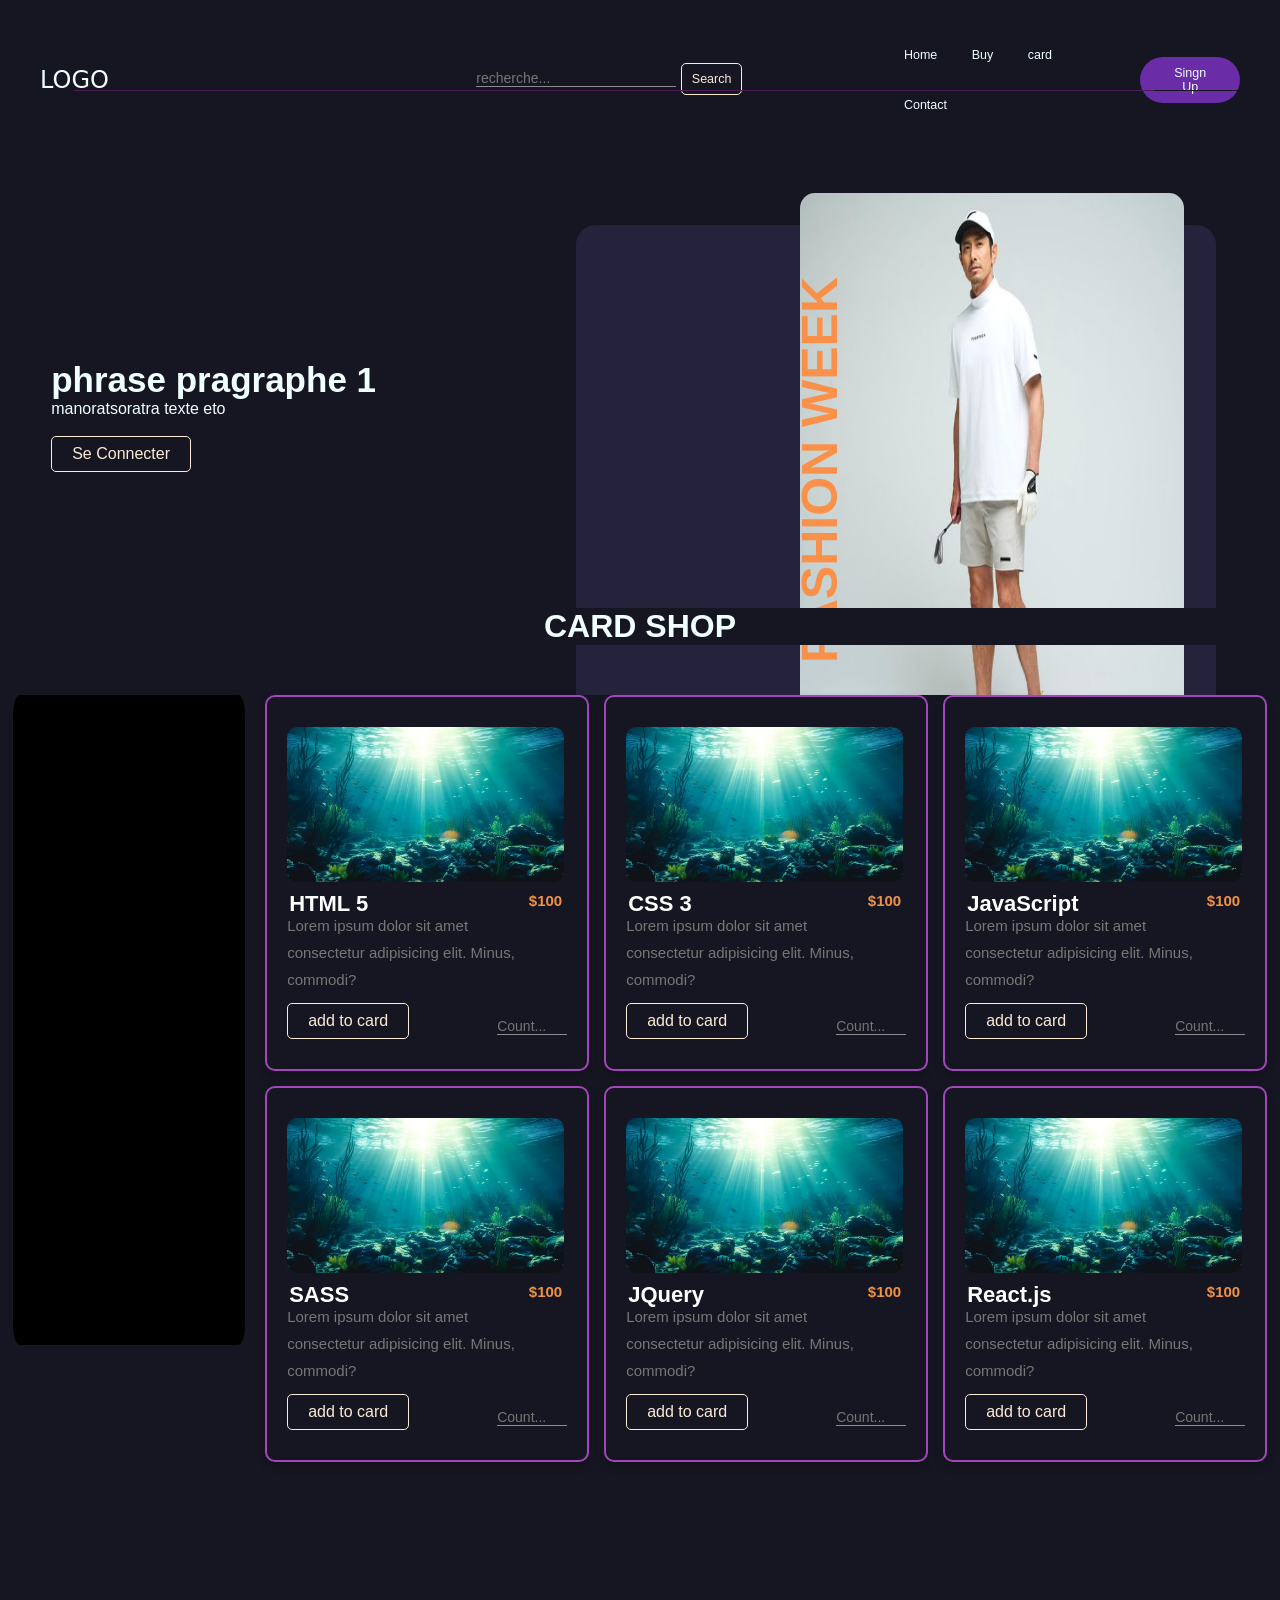
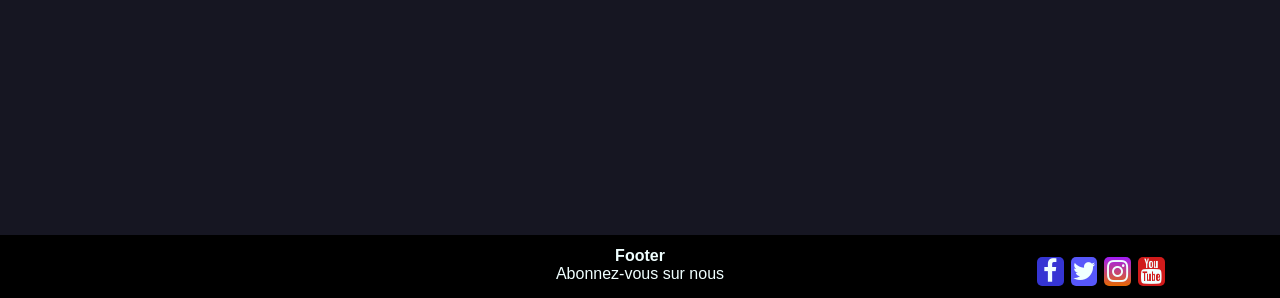
<file: Christina-Rudy Laravel Template/index.html>
<!DOCTYPE html>
<html lang="en">
<head>
    <meta charset="UTF-8">
    <meta name="viewport" content="width=device-width, initial-scale=1.0">
    <link rel="stylesheet" href="assets/css/index.css">
    <link rel="stylesheet" href="assets/css/footer.css">
    <link rel="stylesheet" href="assets/css/barre_de_recherche.css">
    <link rel="stylesheet" href="https://cdnjs.cloudflare.com/ajax/libs/font-awesome/4.7.0/css/font-awesome.min.css">
    <link rel="stylesheet" href="assets/css/card.css">
</head>
    <!-- <title>Laravel-Rudy et Christina-Template</title> -->
    <title>acceuil</title>

</head>
<body>
    <!-- logo hatoa sary ; raha tiana  -->
    <header>
        <div class="logo">LOGO</div>
        
        <nav>
            <ul class="menu">
                <li><a href="index.html">Home</a></li>
                <li><a href="#">Buy</a></li>
                <li><a href="#card">card</a></li>
                <li><a href="#">Contact</a></li>
            </ul>
        </nav>
        <a class="auth" href="signUp.html"><button>Singn Up</button></a>

        <div class="search-box">
            <!-- <input type="text" class="input-search" placeholder="I love you Christina..."> -->
            <input type="text" class="input-search" placeholder="recherche...">
            <button class="search-button">Search</button>
        </div>
        
    </header>

    <div class="trait">
    <HR ALIGN=CENTER>
    </div>

    <div class="paragraphe1">
        <h2>phrase pragraphe 1</h2>
        <span>manoratsoratra texte eto </span><br><br>
        <a href="login.html"><input type="button" class="btn-paragraphe1" value="Se Connecter"></a>
    </div>

    <div class="paragraphe2">
        <img src="assets/img/1.jpg" alt="" style="height: 110%; width: 60%; margin-top: -5%; margin-left: 35%; border-radius: 15px;">
        <h2>FASHION WEEK</h2>
    </div>

    <!-- card -->
    <div class="titre" id="card">
        <h1>CARD SHOP</h1>
    </div>

    <nav class="nav-card">
        <div class="filtre">

        </div>

        <div class="box-container">

            <div class="box">
                <img src="assets/img/2.jpg" alt="">
                <h3>HTML 5</h3>
                <h5>$100</h5>
                <p>Lorem ipsum dolor sit amet consectetur adipisicing elit. Minus, commodi?</p>
                <a href="#"><input type="button"  class="btn" value="add to card"></a>
                <input type="text" name="" class="number" placeholder="Count...">
            </div>  
    
            <div class="box">
                <img src="assets/img/2.jpg" alt="">
                <h3>CSS 3</h3>
                <h5>$100</h5>
                <p>Lorem ipsum dolor sit amet consectetur adipisicing elit. Minus, commodi?</p>
                <a href="#"><input type="button"  class="btn" value="add to card"></a>
                <input type="text" name="" class="number" placeholder="Count...">
            </div>
    
            <div class="box">
                <img src="assets/img/2.jpg" alt="">
                <h3>JavaScript</h3>
                <h5>$100</h5>
                <p>Lorem ipsum dolor sit amet consectetur adipisicing elit. Minus, commodi?</p>
                <a href="#"><input type="button"  class="btn" value="add to card"></a>
                <input type="text" name="" class="number" placeholder="Count...">

            </div>
    
            <div class="box">
                <img src="assets/img/2.jpg" alt="">
                <h3>SASS</h3>
                <h5>$100</h5>
                <p>Lorem ipsum dolor sit amet consectetur adipisicing elit. Minus, commodi?</p>
                <a href="#"><input type="button"  class="btn" value="add to card"></a>
                <input type="text" name="" class="number" placeholder="Count...">

            </div>
    
            <div class="box">
                <img src="assets/img/2.jpg" alt="">
                <h3>JQuery</h3>
                <h5>$100</h5>
                <p>Lorem ipsum dolor sit amet consectetur adipisicing elit. Minus, commodi?</p>
                <a href="#"><input type="button"  class="btn" value="add to card"></a>
                <input type="text" name="" class="number" placeholder="Count...">

            </div>
    
            <div class="box">
                <img src="assets/img/2.jpg" alt="">
                <h3>React.js</h3>
                <h5>$100</h5>
                <p>Lorem ipsum dolor sit amet consectetur adipisicing elit. Minus, commodi?</p>
                <a href="#"><input type="button"  class="btn" value="add to card"></a>
                <input type="text" name="" class="number" placeholder="Count...">
            </div>
    
        </div>    
            
    </nav>
    <!-- fin card -->


    <footer>
        <div class="container">
            <div class="footer-text">
                <h3>Footer</h3>
                <p>Abonnez-vous sur nous</p>
                <div class="social">
                    <a href="#" class="fa fa-facebook"></a>
                    <a href="#" class="fa fa-twitter"></a>
                    <a href="#" class="fa fa-instagram"></a>
                    <a href="#" class="fa fa-youtube"></a>
                </div>
            </div>
        </div>
    </footer>

</body>
</html>
</file>
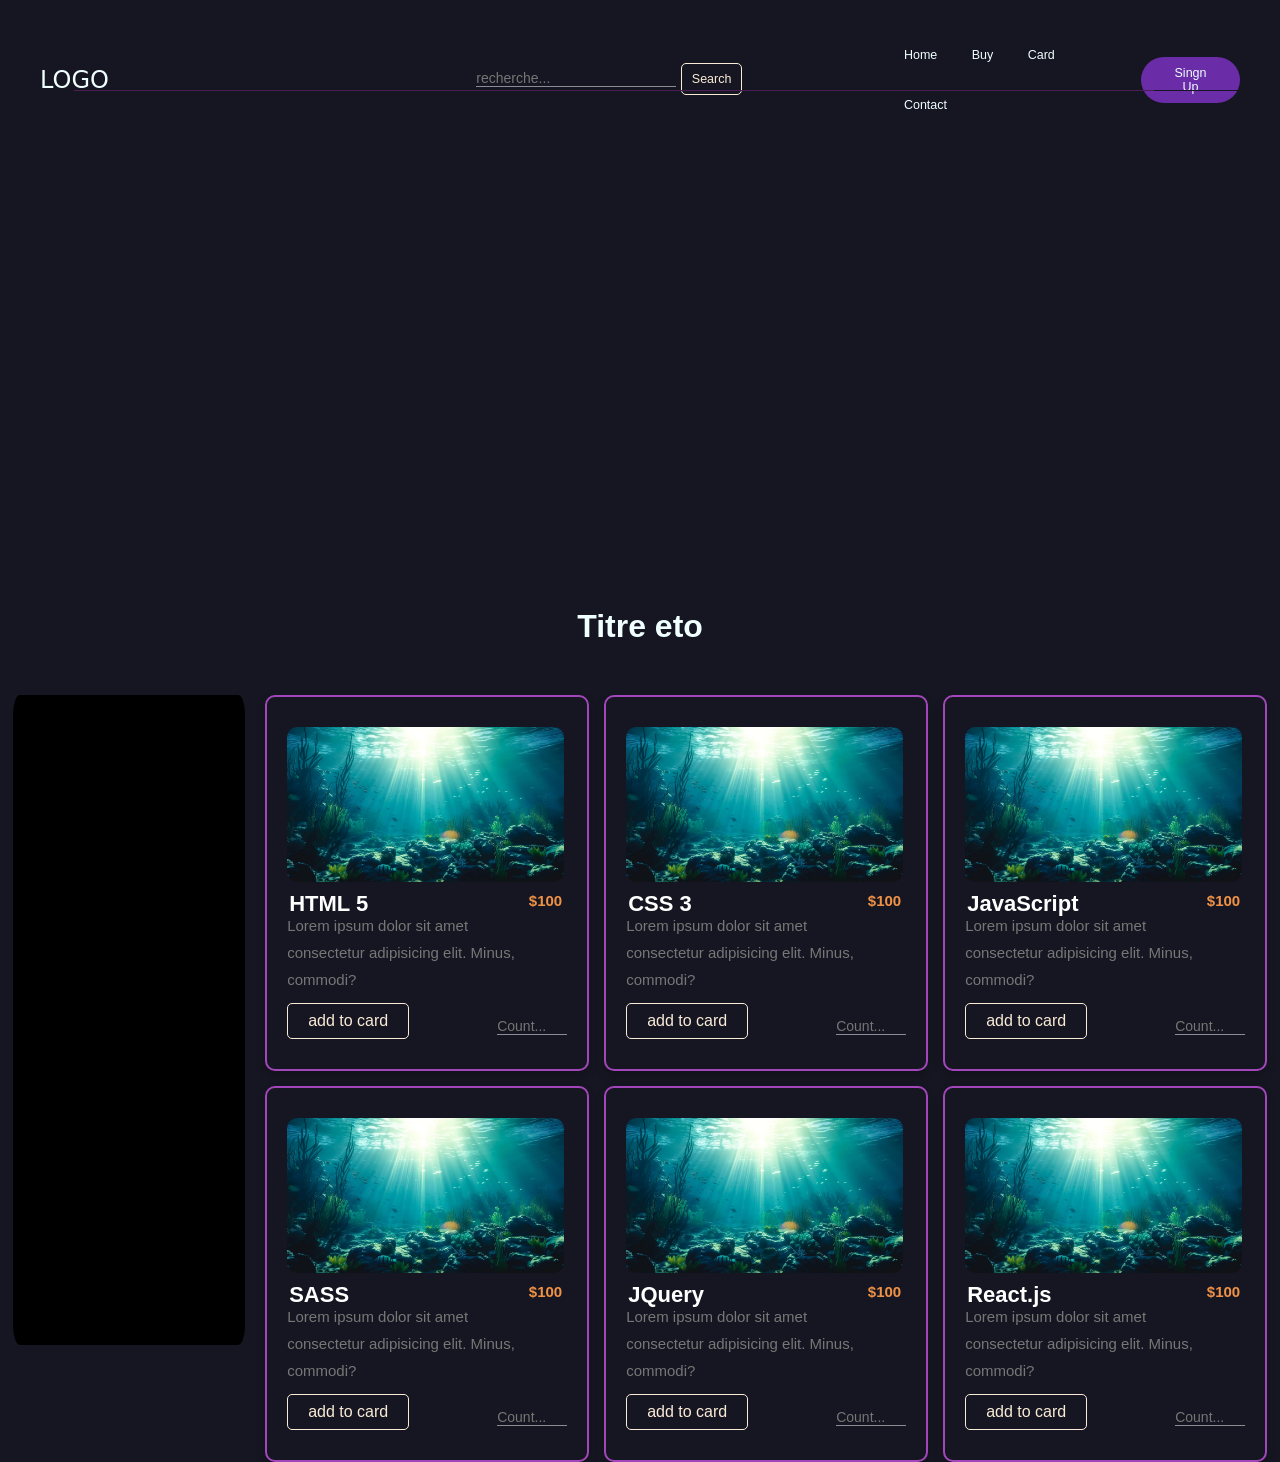
<file: Christina-Rudy Laravel Template/card.html>
<!DOCTYPE html>
<html lang="en">
<head>
    <meta charset="UTF-8">
    <meta name="viewport" content="width=device-width, initial-scale=1.0">
    <link rel="stylesheet" href="assets/css/index.css">
    <link rel="stylesheet" href="assets/css/footer.css">
    <link rel="stylesheet" href="assets/css/barre_de_recherche.css">
    <link rel="stylesheet" href="https://cdnjs.cloudflare.com/ajax/libs/font-awesome/4.7.0/css/font-awesome.min.css">
    <link rel="stylesheet" href="assets/css/card.css">
    <title>Card achat</title>
</head>
<body>
    <header>
        <div class="logo">LOGO</div>
        
        <nav>
            <ul class="menu">
                <li><a href="#">Home</a></li>
                <li><a href="#">Buy</a></li>
                <li><a href="#">Card</a></li>
                <li><a href="#">Contact</a></li>
            </ul>
        </nav>
        <a class="auth" href="signUp.html"><button>Singn Up</button></a>

        <div class="search-box">
            <!-- <input type="text" class="input-search" placeholder="I love you Christina..."> -->
            <input type="text" class="input-search" placeholder="recherche...">
            <button class="search-button">Search</button>
        </div>
        
    </header>

    <div class="trait">
        <HR ALIGN=CENTER>
        </div>

    <div class="titre">
        <h1>Titre eto</h1>
    </div>

    <nav class="nav-card" id="card">
        <div class="filtre">

        </div>

        <div class="box-container">

            <div class="box">
                <img src="assets/img/2.jpg" alt="">
                <h3>HTML 5</h3>
                <h5>$100</h5>
                <p>Lorem ipsum dolor sit amet consectetur adipisicing elit. Minus, commodi?</p>
                <a href="#"><input type="button"  class="btn" value="add to card"></a>
                <input type="text" name="" class="number" placeholder="Count...">
            </div>  
    
            <div class="box">
                <img src="assets/img/2.jpg" alt="">
                <h3>CSS 3</h3>
                <h5>$100</h5>
                <p>Lorem ipsum dolor sit amet consectetur adipisicing elit. Minus, commodi?</p>
                <a href="#"><input type="button"  class="btn" value="add to card"></a>
                <input type="text" name="" class="number" placeholder="Count...">
            </div>
    
            <div class="box">
                <img src="assets/img/2.jpg" alt="">
                <h3>JavaScript</h3>
                <h5>$100</h5>
                <p>Lorem ipsum dolor sit amet consectetur adipisicing elit. Minus, commodi?</p>
                <a href="#"><input type="button"  class="btn" value="add to card"></a>
                <input type="text" name="" class="number" placeholder="Count...">

            </div>
    
            <div class="box">
                <img src="assets/img/2.jpg" alt="">
                <h3>SASS</h3>
                <h5>$100</h5>
                <p>Lorem ipsum dolor sit amet consectetur adipisicing elit. Minus, commodi?</p>
                <a href="#"><input type="button"  class="btn" value="add to card"></a>
                <input type="text" name="" class="number" placeholder="Count...">

            </div>
    
            <div class="box">
                <img src="assets/img/2.jpg" alt="">
                <h3>JQuery</h3>
                <h5>$100</h5>
                <p>Lorem ipsum dolor sit amet consectetur adipisicing elit. Minus, commodi?</p>
                <a href="#"><input type="button"  class="btn" value="add to card"></a>
                <input type="text" name="" class="number" placeholder="Count...">

            </div>
    
            <div class="box">
                <img src="assets/img/2.jpg" alt="">
                <h3>React.js</h3>
                <h5>$100</h5>
                <p>Lorem ipsum dolor sit amet consectetur adipisicing elit. Minus, commodi?</p>
                <a href="#"><input type="button"  class="btn" value="add to card"></a>
                <input type="text" name="" class="number" placeholder="Count...">
            </div>
    
        </div>    
            
    </nav>

</body>
</html>
</file>
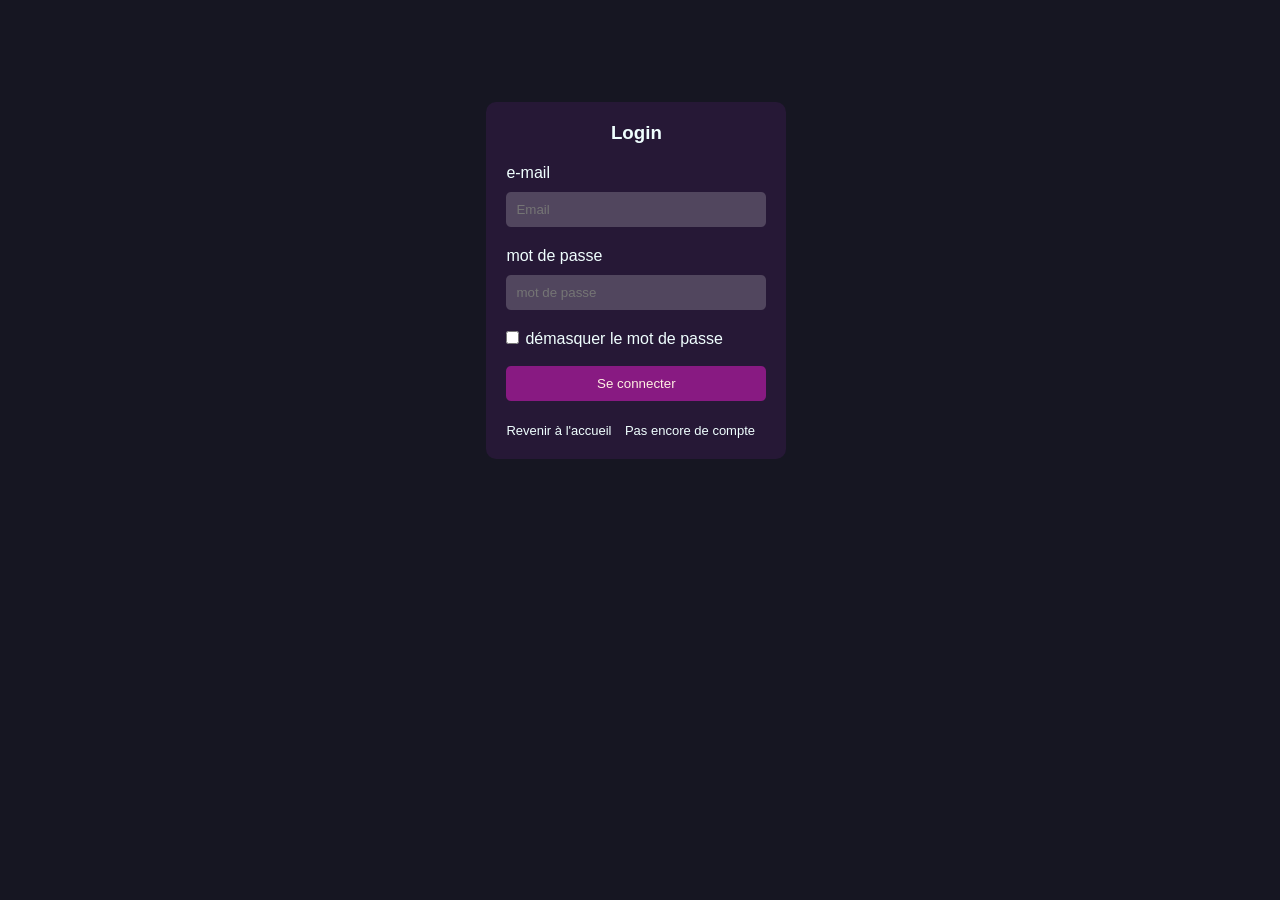
<file: Christina-Rudy Laravel Template/login.html>
<!DOCTYPE html>
<html lang="en">
<head>
    <meta charset="UTF-8">
    <meta name="viewport" content="width=device-width, initial-scale=1.0">
    <link rel="stylesheet" href="assets/css/login.css">
    <title>login</title>
</head>
<body>
    <form action="#" method="post">
        <div class="container">
            <div class="champ_saisie">
                <h3>Login</h3>

                <label for="email">e-mail</label>
                <input type="text" placeholder="Email" id="email" name="email" required>

                <label for="mdp">mot de passe</label>
                <input type="password" placeholder="mot de passe" id="mdp" name="mdp" required>
                <input type="checkbox" onclick="voir_mot_de_passe()"><span></span>démasquer le mot de passe
                <br><br>

                <input type="submit" class="btn-login" value="Se connecter">
                <a href="index.html">Revenir à l'accueil</a>
                <span></span>
                <span><a href="signUp.html">Pas encore de compte</a></span>

            </div>
        </div>
    </form>
</body>

<script>
    function voir_mot_de_passe() {
  var x = document.getElementById("mdp");
  if (x.type === "password") {
    x.type = "text";
  } else {
    x.type = "password";
  }
}
</script>

</html>
</file>
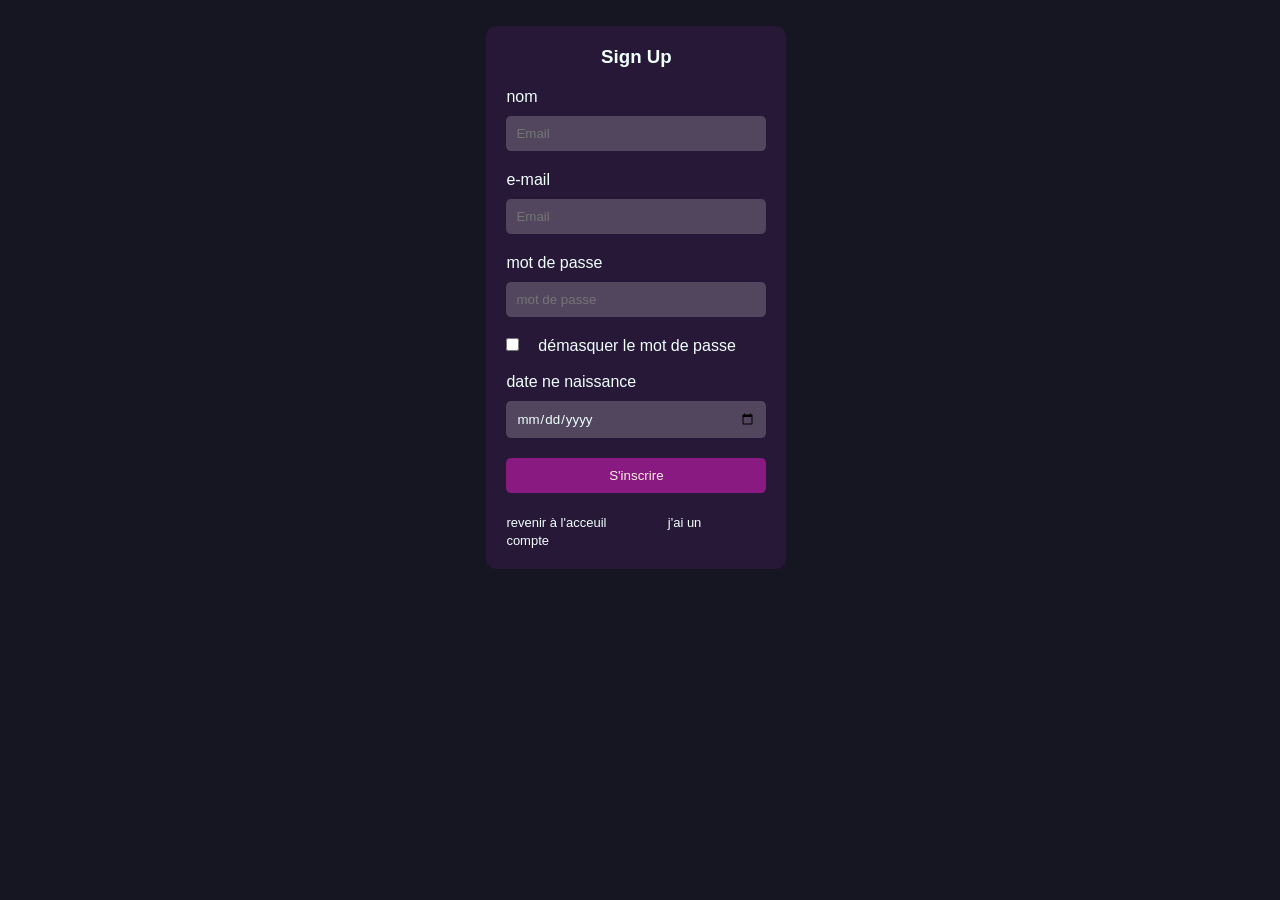
<file: Christina-Rudy Laravel Template/signUp.html>
<!DOCTYPE html>
<html lang="en">
<head>
    <meta charset="UTF-8">
    <meta name="viewport" content="width=device-width, initial-scale=1.0">
    <link rel="stylesheet" href="assets/css/signUp.css">
    <title>SignIn</title>
</head>
<body>
    <form action="#" method="post">
        <div class="container">
            <div class="champ_saisie">
                <h3>Sign Up</h3>

                <label for="nom">nom</label>
                <input type="text" placeholder="Email" id="nom" name="nom" required>

                <label for="email">e-mail</label>
                <input type="text" placeholder="Email" id="email" name="email" required>

                <label for="mdp">mot de passe</label>
                <input type="password" placeholder="mot de passe" id="mdp" name="mdp" required>
                <input type="checkbox" onclick="voir_mot_de_passe()"><span>démasquer le mot de passe</span>
                <br><br>


                <label for="dtn">date ne naissance</label>
                <input type="date" placeholder="" id="dtn" name="dtn" required>

                <input type="submit" class="btn-login" value="S'inscrire">
                <a href="index.html">revenir à l'acceuil</a>
                <span></span>
                <span><a href="login.html">j'ai un compte</a></span>
            </div>
        </div>
    </form>
</body>

<script>
    function voir_mot_de_passe() {
  var x = document.getElementById("mdp");
  if (x.type === "password") {
    x.type = "text";
  } else {
    x.type = "password";
  }
}
</script>

</html>
</file>
<file: Christina-Rudy Laravel Template/assets/css/index.css>
/* @import url('https://fonts.googleapis.com/css?family=Montserrat:500'); */


/*menu de navigation*/
*
{
    box-sizing: border-box;
    margin: 0;
    padding: 0;
    background-color: rgb(22, 22, 34);
    color: azure;
    font-family: 'Segoe UI', Tahoma, Geneva, Verdana, sans-serif;
}

html
{
    scroll-behavior: smooth;
    transition: scroll-behavior 2s ease-in-out;
}

body, html 
{
    width: 100%;
    height: 100%;
    margin: 0;
    padding: 0;
}

.trait
{
    position: absolute;
    top: 90px;
    left: -2%;
    width: 100%;
    border: none;
    padding: 0px 100px;/*pour raccourcir  ny halavan'ilay marge le trait*/
}

.trait hr 
{
    border: none;
    border-top: 1px solid #4a1d55;
}

li, a, button
{
    font-family: 'Segoe UI', Tahoma, Geneva, Verdana, sans-serif;
    font-weight: 500;
    font-size: 12.5px;
    color: azure;
    text-decoration: none;
}

header
{
    display: flex;
    /* justify-content: space-between; */
    justify-content: flex-end;
    /* justify-content: flex-start; */
    align-items: center;
    padding: 28px 40px;
    color: azure;
    margin-top: 2px;
}

header .logo
{
    font-family:system-ui, -apple-system, BlinkMacSystemFont, 'Segoe UI', Roboto, Oxygen, Ubuntu, Cantarell, 'Open Sans', 'Helvetica Neue', sans-serif;
    color: azure;
    cursor: pointer;
    font-size: 24px;
    margin-right: 65%;
}

/*design @ navigations*/

header .menu
{
    list-style-type: none;
}

.menu li
{
    display: inline-block;
    padding: 18px 15px;
}

.menu li a
{
    transition: all 0.3s ease 0s;
    
}

.menu li a:hover
{
    transition: all 0.3s ease 0s;
    color: rgb(240, 146, 70);
}

header .auth button
{
    padding: 9px 25px;
    background-color:rgb(107, 44, 167);
    border: none;
    border-radius: 50px;
    transition: all 0.3s ease 0s;
    cursor: pointer;
}

header .auth button:hover
{
    background-color:rgb(240, 146, 70);
    transition: all 0.3s ease 0s;
}

/* fin menu de navigation*/
/*=====================================================================*/

/* texte des paragraphes */
/*paragraphe 1*/
.paragraphe1 
{
    position: absolute;
    top: 40%;
    left: 4%;
}

.paragraphe1 h2
{
    font-size: 35px;
}

.paragraphe1 span
{
    font-size: 16px;
}

.btn-paragraphe1 {
    background-color: transparent;
    border: 1px solid antiquewhite;
    color: antiquewhite;
    padding: 8px 20px;
    cursor: pointer;
    transition: all 0.3s ease;
    font-size: 16px;
    border-radius: 5px;
    outline: none;
}

.btn-paragraphe1:hover {
    background-color: rgb(240, 146, 70);
    border-color: rgb(240, 146, 70);
    color: #333;
    transition: all 0.3s ease 0s;
}

/*paragraphe 2*/
.paragraphe2
{
    background-color: rgba(116, 102, 194, 0.165);
    width: 50%;
    height: 60%;
    position: absolute;
    top: 25%;
    left: 45%;
    border-radius: 20px;
}

.paragraphe2 h2
{
    color: rgba(255, 137, 58, 0.897);
    font-size: 50px;
    position: absolute;
    top: 40%;
    left: 8%;
    transform: rotate(-90deg);
    background-color: transparent;
}
</file>
<file: Christina-Rudy Laravel Template/assets/css/footer.css>
/* .footer-text {
    position: fixed;
    bottom: 0%;
    background-color: rgb(41, 41, 41);
    width: 100%;
    height: 15%;
}

.footer-text h1 {
    color: rgb(117, 117, 117);
    font-family: 'Segoe UI', Tahoma, Geneva, Verdana, sans-serif;
    position: absolute;
    top: 10%;
    right: 45%;
    background-color: rgb(41, 41, 41);
    
} */

footer {
    position: relative;
    width: 100%;
    background-color:  rgb(0, 0, 0);
    color: #fff;
    text-align: center;
    padding: 12px 0;
    bottom: -110%;
}

.container,
.footer-text {
    background-color: rgb(0, 0, 0);
}

/* .container {
    width: 100%;
    height: 8%;
    position: absolute;
    bottom: 10%;
} */

.footer-text {
    text-align: center;
}

.footer-text h3, 
.footer-text p {
    margin-bottom: 10px;
    margin: 0;
    font-family: 'Segoe UI', Tahoma, Geneva, Verdana, sans-serif;
    font-size: 16px;
}

.container .footer-text h3,
.container .footer-text p {
    background-color: rgb(0, 0, 0);
}




/*icone social media*/
.social
{
    font-size: 25px;
    border: none;
    padding: 0px 10px;
    background-color:  rgb(0, 0, 0);
    color:  rgb(41, 41, 41);
    width: 12%;
    height: 12%;
    margin-top: -2%;
    margin-left:80%;
}

.fa
{
    width: 20%;
    padding: 2px;

}

.fa-facebook
{
    background-color: rgb(53, 53, 211);
    border-radius: 5px;
}

.fa-twitter
{
    background-color: rgb(87, 87, 250);
    border-radius: 5px;
}

.fa-instagram
{
    background-image: linear-gradient(rgb(160, 28, 248),rgb(231, 105, 1));
    border-radius: 5px;
}

.fa-youtube
{
    background-color:rgb(209, 27, 27);
    border-radius: 5px;
}
/* .footer-content p {
    margin: 0;
    background-color:  rgb(41, 41, 41);

} */

/*search*/
</file>
<file: Christina-Rudy Laravel Template/assets/css/barre_de_recherche.css>
.search-box {
    position: absolute;
    top: 7%;
    right: 42%;
    color: antiquewhite;
}

.input-search {
    width: 200px;
    border: none;
    border-bottom: 1px solid rgba(255, 255, 255, 0.5);
    background-color: transparent;
    outline: none;
    color: antiquewhite;
    transition: all 500ms cubic-bezier(0, 0.110, 0.35, 2);
    font-size: 14px;

}

.input-search:focus {
    width: 300px;
    border-radius: 0px;
    background-color: transparent;
    border-bottom: 1px solid rgba(255, 255, 255, 0.5);
    transition: all 500ms cubic-bezier(0, 0.110, 0.35, 2);
    color: antiquewhite;
    font-size: 14px;
    
}

.search-button {
    background-color: transparent;
    border: 1px solid antiquewhite;
    border-radius: 5px;
    color: antiquewhite;
    padding: 8px 10px;
    cursor: pointer;
}

.search-button:hover {
    background-color:rgb(240, 146, 70);
    border: rgb(240, 146, 70);
    color: #333;
    transition: all 0.3s ease 0s;

}
</file>
<file: Christina-Rudy Laravel Template/assets/css/card.css>
/* body{
    background-color: rgb(22, 22, 34);
    font-family: 'Segoe UI', Tahoma, Geneva, Verdana, sans-serif;
} */

.titre
{
    background-color: none;
    text-align: center;
    color: white;
    position: relative;
    top: 450px;
}

.nav-card
{
    background-color: none;
    width: 98%;
    height: 650px;
    margin: 0;
    padding: 0;
    position: relative;
    top: 500px;
    right: -1%;
    display: flex;
}

.nav-card .filtre
{
    background-color: black;
    width: 250px;
    height: 650px;
    border-radius: 3%;
}

.nav-card .box-container{
    display: grid;
    grid-template-columns: repeat(3, 324px);
    gap:15px;
    margin-left: 20px;
}

.nav-card .box-container .box{
    box-shadow: 0 5px 10px rgba(0,0,0,.2);
    border-radius: 10px;
    background-color: rgb(22, 22, 34);
    padding:30px 20px;
    border: 2px solid #a446bb;
}


.nav-card .box-container .box img{
    height: 155px;
    border-radius: 10px;
}

.nav-card .box-container .box h3{
    color:#ffffff;
    font-size: 22px;
    padding:5px 2px;
}

.nav-card .box-container .box h5{
    color:rgb(240, 146, 70);
    font-size: 15px;
    padding:5px 5px;
    float: right;
    margin-top: -35px;
}

.nav-card .box-container .box p{
    color:#777;
    font-size: 15px;
    line-height: 1.8;
    margin-top: -10px;
}

.nav-card .box-container .box .btn{
    margin-top: 10px;
    background-color: transparent;
    border: 1px solid antiquewhite;
    color: antiquewhite;
    padding: 8px 20px;
    cursor: pointer;
    transition: all 0.3s ease;
    font-size: 16px;
    border-radius: 5px;
    outline: none;
}

.nav-card .box-container .box .btn:hover{
    background-color: rgb(240, 146, 70);
    border-color: rgb(240, 146, 70);
    color: #333;
    transition: all 0.3s ease 0s;
}

.nav-card .box-container .box:hover{
    box-shadow: 0 10px 15px rgba(0,0,0,.3);
    transform: scale(1.03);
}

.number {
    width: 70px;
    border: none;
    border-bottom: 1px solid rgba(255, 255, 255, 0.5);
    background-color: transparent;
    outline: none;
    color: antiquewhite;
    transition: all 500ms cubic-bezier(0, 0.110, 0.35, 2);
    font-size: 14px;
    float: right;
    margin-top: 25px;
}

.number:focus {
    width: 100px;
    border-radius: 0px;
    background-color: transparent;
    border-bottom: 1px solid rgba(255, 255, 255, 0.5);
    transition: all 500ms cubic-bezier(0, 0.110, 0.35, 2);
    color: antiquewhite;
    font-size: 14px;
    
}
</file>
<file: Christina-Rudy Laravel Template/assets/css/login.css>
/* *
{
    box-sizing: border-box;
    margin: 0;
    padding: 0;
    background-color: rgb(22, 22, 34);
    color: azure;
    font-family: 'Segoe UI', Tahoma, Geneva, Verdana, sans-serif;

}

.container
{
    background-color: rgb(235, 233, 233);
    margin: 0;
    width: 50%;
    height: 70%;
    position: absolute;
    top: 0%;
    right: 15%;
}

.champ_saisie
{
    position: absolute;
    top: 20%;
    right: 30%;
} */

* {
    box-sizing: border-box;
    margin: 0;
    padding: 0;
    font-family: 'Segoe UI', Tahoma, Geneva, Verdana, sans-serif;
}

span {
    margin: 0 3px;
}

body {
    background-color: rgb(22, 22, 34);
    color: azure;
}

.container {
    margin: 50px auto;
    width: 300px;
    margin-left: 38%;
    margin-top: 8%;
}

.champ_saisie {
    background-color: rgba(133, 35, 172, 0.144);
    padding: 20px;
    border-radius: 10px;
}

h3 {
    text-align: center;
    margin-bottom: 20px;
}

label {
    display: block;
    margin-bottom: 10px;
}

input[type="text"],
input[type="password"],
input[type="submit"] {
    width: 100%;
    padding: 10px;
    margin-bottom: 20px;
    border: none;
    border-radius: 5px;
    background-color: rgba(255, 255, 255, 0.2);
    color: azure;
    outline: none;
}

input[type="submit"] {
    cursor: pointer;
    background-color: rgb(136, 26, 130);
    transition: background-color 0.3s ease;
    color: rgb(255, 240, 227);;
}

input[type="submit"]:hover {
    background-color: rgb(240, 146, 70);
    color: azure;
}

a {
    color: azure;
    text-decoration: none;
    font-size: 13px;
}

a:hover {
    text-decoration: underline;
    color:rgb(240, 146, 70);
    transition: background-color 0.3s ease;
}

a:focus {
    outline: none;
    border-bottom: 1px solid azure;
}
</file>
<file: Christina-Rudy Laravel Template/assets/css/signUp.css>
/* *
{
    box-sizing: border-box;
    margin: 0;
    padding: 0;
    background-color: rgb(22, 22, 34);
    color: azure;
    font-family: 'Segoe UI', Tahoma, Geneva, Verdana, sans-serif;

} */

* {
    box-sizing: border-box;
    margin: 0;
    padding: 0;
    font-family: 'Segoe UI', Tahoma, Geneva, Verdana, sans-serif;
}

span {
    margin: 0 18.983px;
}

body {
    background-color: rgb(22, 22, 34);
    color: azure;
}

.container {
    margin: 50px auto;
    width: 300px;
    margin-left: 38%;
    margin-top: 2%;
}

.champ_saisie {
    background-color: rgba(133, 35, 172, 0.144);
    padding: 20px;
    border-radius: 10px;
}

h3 {
    text-align: center;
    margin-bottom: 20px;
}

label {
    display: block;
    margin-bottom: 10px;
}

input[type="text"],
input[type="password"],
input[type="submit"],
input[type="date"]
 {
    width: 100%;
    padding: 10px;
    margin-bottom: 20px;
    border: none;
    border-radius: 5px;
    background-color: rgba(255, 255, 255, 0.2);
    color: azure;
    outline: none;
}

input[type="submit"] {
    cursor: pointer;
    background-color: rgb(136, 26, 130);
    transition: background-color 0.3s ease;
    color: rgb(255, 240, 227);;
}

input[type="submit"]:hover {
    background-color: rgb(240, 146, 70);
    color: azure;
}

a {
    color: azure;
    text-decoration: none;
    font-size: 13px;
}

a:hover {
    text-decoration: underline;
    color:rgb(240, 146, 70);
    transition: background-color 0.3s ease;
}

a:focus {
    outline: none;
    border-bottom: 1px solid azure;
}
</file>
